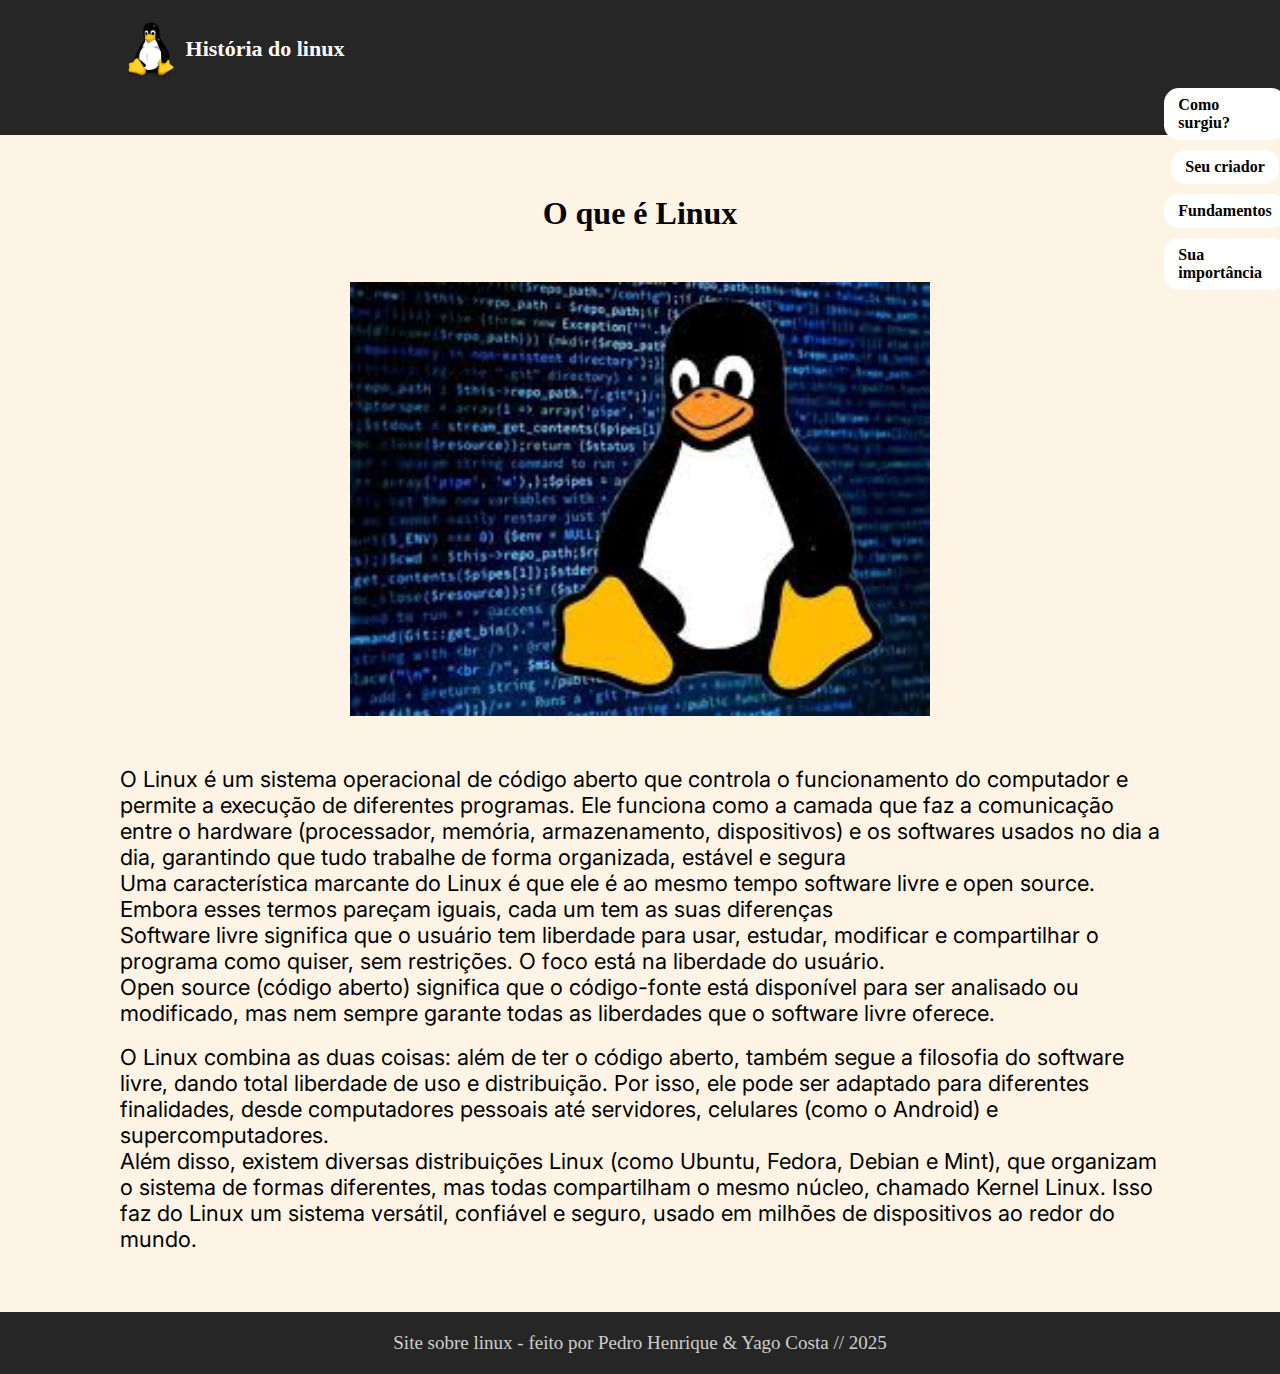
<file: index.html>
<!DOCTYPE html>
<html lang="en">

<head>
    <meta charset="UTF-8">
    <meta name="viewport" content="width=device-width, initial-scale=1.0">
    <link rel="stylesheet" href="style.css">
    <title>Linux</title>
    <link rel="preconnect" href="https://fonts.googleapis.com">
<link rel="preconnect" href="https://fonts.gstatic.com" crossorigin>
<link href="https://fonts.googleapis.com/css2?family=Inter:ital,opsz,wght@0,14..32,100..900;1,14..32,100..900&display=swap" rel="stylesheet">
</head>

<body>
    <header>
        <div>
            <a href="index.html" class="logo">
                <img src="Assets/penguim.com.png" alt="" class="imglogo">
                <h1 class="nome">História do linux</h1>
            </a>
        </div>
        <nav class="headeritems">
            <a href="como surgiu.html">Como surgiu?</a>
            <a href="criador.html">Seu criador</a>
            <a href="fundamentos.html">Fundamentos</a>
            <a href="importancia.html">Sua importância</a>
        </nav>
    </header>

    <div class="container">
        <h1 class="titulo">O que é Linux</h1>

        <img src="Assets/oqueélinux.jpg" alt="" class="imgtext">

        <div class="textcontainer">
            <p class="textop">O Linux é um sistema operacional de código aberto
                que controla o funcionamento do computador e
                permite a execução de diferentes programas. Ele
                funciona como a camada que faz a comunicação
                entre o hardware (processador, memória,
                armazenamento, dispositivos) e os softwares
                usados no dia a dia, garantindo que tudo
                trabalhe de forma organizada, estável e segura <br>
                Uma característica marcante do Linux é que ele
                é ao mesmo tempo software livre e open source.
                Embora esses termos pareçam iguais, cada um tem
                as suas diferenças <br>
                Software livre significa que o usuário tem
                liberdade para usar, estudar, modificar e
                compartilhar o programa como quiser, sem
                restrições. O foco está na liberdade do usuário. <br>
                Open source (código aberto) significa que o
                código-fonte está disponível para ser analisado ou
                modificado, mas nem sempre garante todas as
                liberdades que o software livre oferece.</p> <br>
            <p class="textop">O Linux combina as duas coisas: além de ter o
                código aberto, também segue a filosofia do
                software livre, dando total liberdade de uso e
                distribuição. Por isso, ele pode ser adaptado
                para diferentes finalidades, desde computadores
                pessoais até servidores, celulares (como o Android)
                e supercomputadores. <br> Além disso, existem diversas
                distribuições Linux (como Ubuntu, Fedora, Debian e Mint),
                que organizam o sistema de formas diferentes, mas todas
                compartilham o mesmo núcleo, chamado Kernel Linux. Isso
                faz do Linux um sistema versátil, confiável e seguro,
                usado em milhões de dispositivos ao redor
                do mundo.</p>


        </div>
    </div>

    <footer>
        <p class="rodapetext">Site sobre linux - feito por Pedro Henrique & Yago Costa // 2025</p>
    </footer>

</body>

</html>
</file>
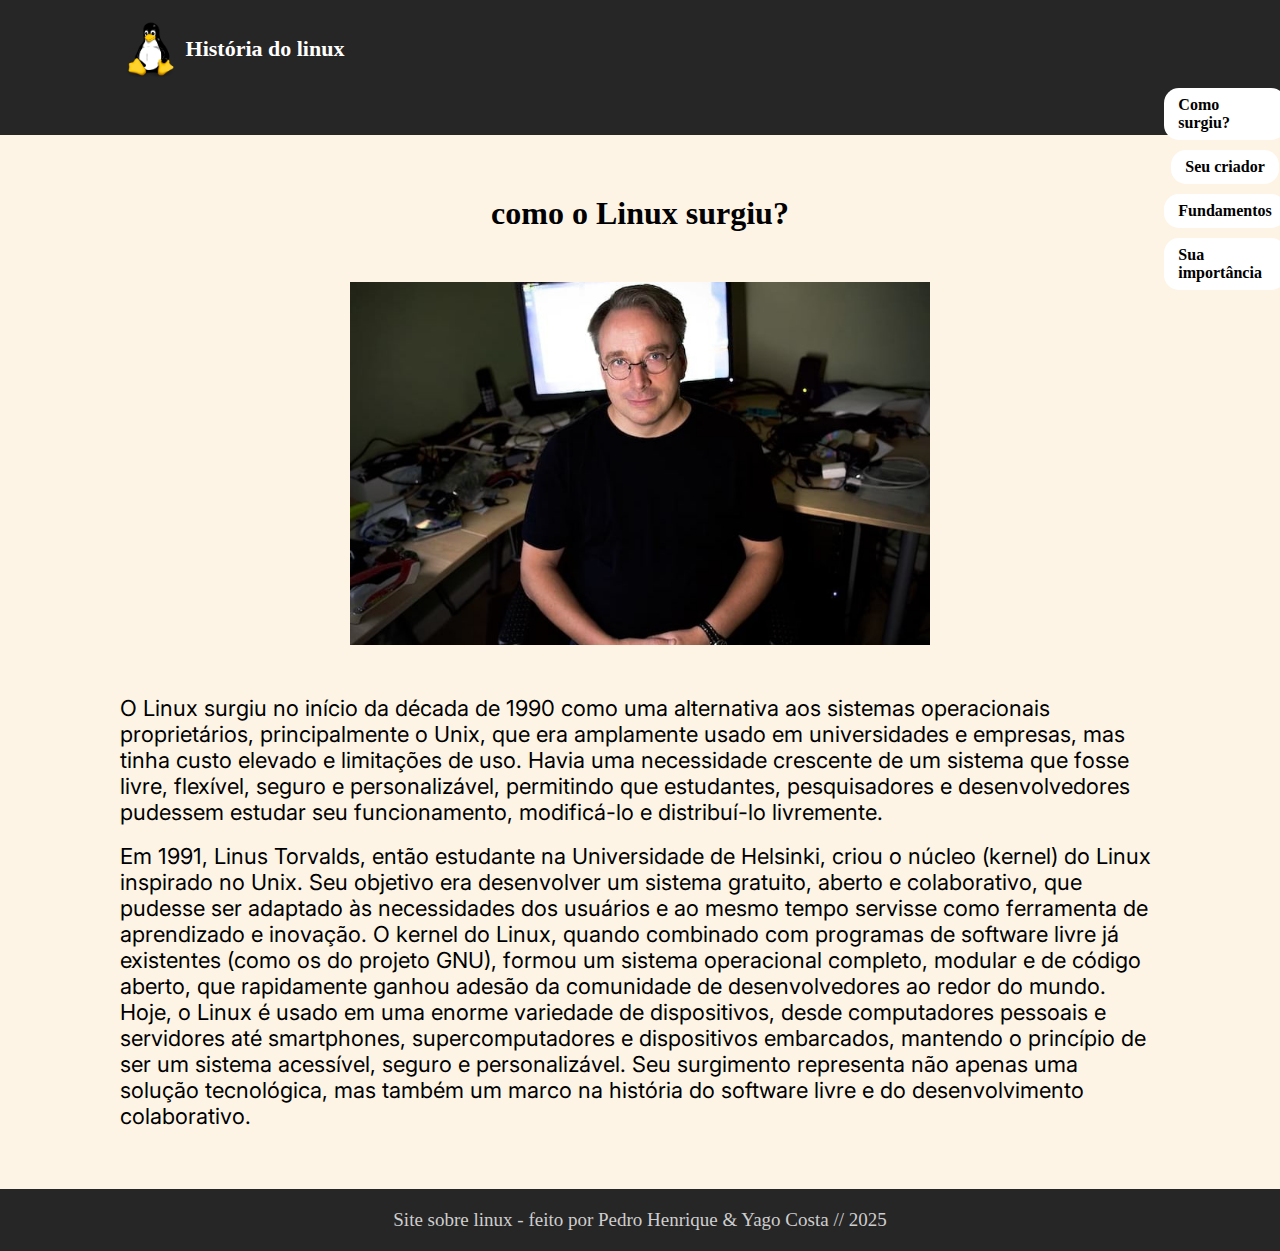
<file: como surgiu.html>
<!DOCTYPE html>
<html lang="en">

<head>
    <meta charset="UTF-8">
    <meta name="viewport" content="width=device-width, initial-scale=1.0">
    <link rel="stylesheet" href="style.css">
    <title>Como surgiu?</title>
    <link rel="preconnect" href="https://fonts.googleapis.com">
<link rel="preconnect" href="https://fonts.gstatic.com" crossorigin>
<link href="https://fonts.googleapis.com/css2?family=Inter:ital,opsz,wght@0,14..32,100..900;1,14..32,100..900&display=swap" rel="stylesheet">
<link rel="icon" href="/Assets/logo.png">
</head>

<body>
    <header>
        <div>
            <a href="index.html" class="logo">
                <img src="Assets/penguim.com.png" alt="" class="imglogo">
                <h1 class="nome">História do linux</h1>
            </a>
        </div>
        <nav class="headeritems">
            <a href="como surgiu.html">Como surgiu?</a>
            <a href="criador.html">Seu criador</a>
            <a href="fundamentos.html">Fundamentos</a>
            <a href="importancia.html">Sua importância</a>
        </nav>
    </header>

    <div class="container">
        <h1 class="titulo">como o Linux surgiu?</h1>

        <img src="Assets/comosurgiu.jpg" alt="" class="imgtext">

        <div class="textcontainer">
            <p class="textop">O Linux surgiu no início da década
                de 1990 como uma alternativa aos sistemas
                operacionais proprietários, principalmente o
                Unix, que era amplamente usado em universidades e
                empresas, mas tinha custo elevado e limitações de
                uso. Havia uma necessidade crescente de um sistema
                que fosse livre, flexível, seguro e
                personalizável, permitindo que estudantes,
                pesquisadores e desenvolvedores pudessem estudar
                seu funcionamento, modificá-lo e distribuí-lo
                livremente.
            </p><br>
            <p class="textop">Em 1991, Linus Torvalds, então
                estudante na Universidade de Helsinki, criou o
                núcleo (kernel) do Linux inspirado no Unix. Seu
                objetivo era desenvolver um sistema gratuito,
                aberto e colaborativo, que pudesse ser adaptado
                às necessidades dos usuários e ao mesmo tempo
                servisse como ferramenta de aprendizado e inovação.
                O kernel do Linux, quando combinado com programas
                de software livre já existentes (como os do
                projeto GNU), formou um sistema operacional
                completo, modular e de código aberto, que
                rapidamente ganhou adesão da comunidade de
                desenvolvedores ao redor do mundo. <br>Hoje, o
                Linux é usado em uma enorme variedade de
                dispositivos, desde computadores pessoais e
                servidores até smartphones, supercomputadores e
                dispositivos embarcados, mantendo o princípio
                de ser um sistema acessível, seguro e
                personalizável. Seu surgimento representa não
                apenas uma solução tecnológica, mas também um
                marco na história do software livre e do
                desenvolvimento colaborativo.</p>
        </div>
    </div>


    <footer>
        <p class="rodapetext">Site sobre linux - feito por Pedro Henrique & Yago Costa // 2025</p>
    </footer>

</body>

</html>
</file>
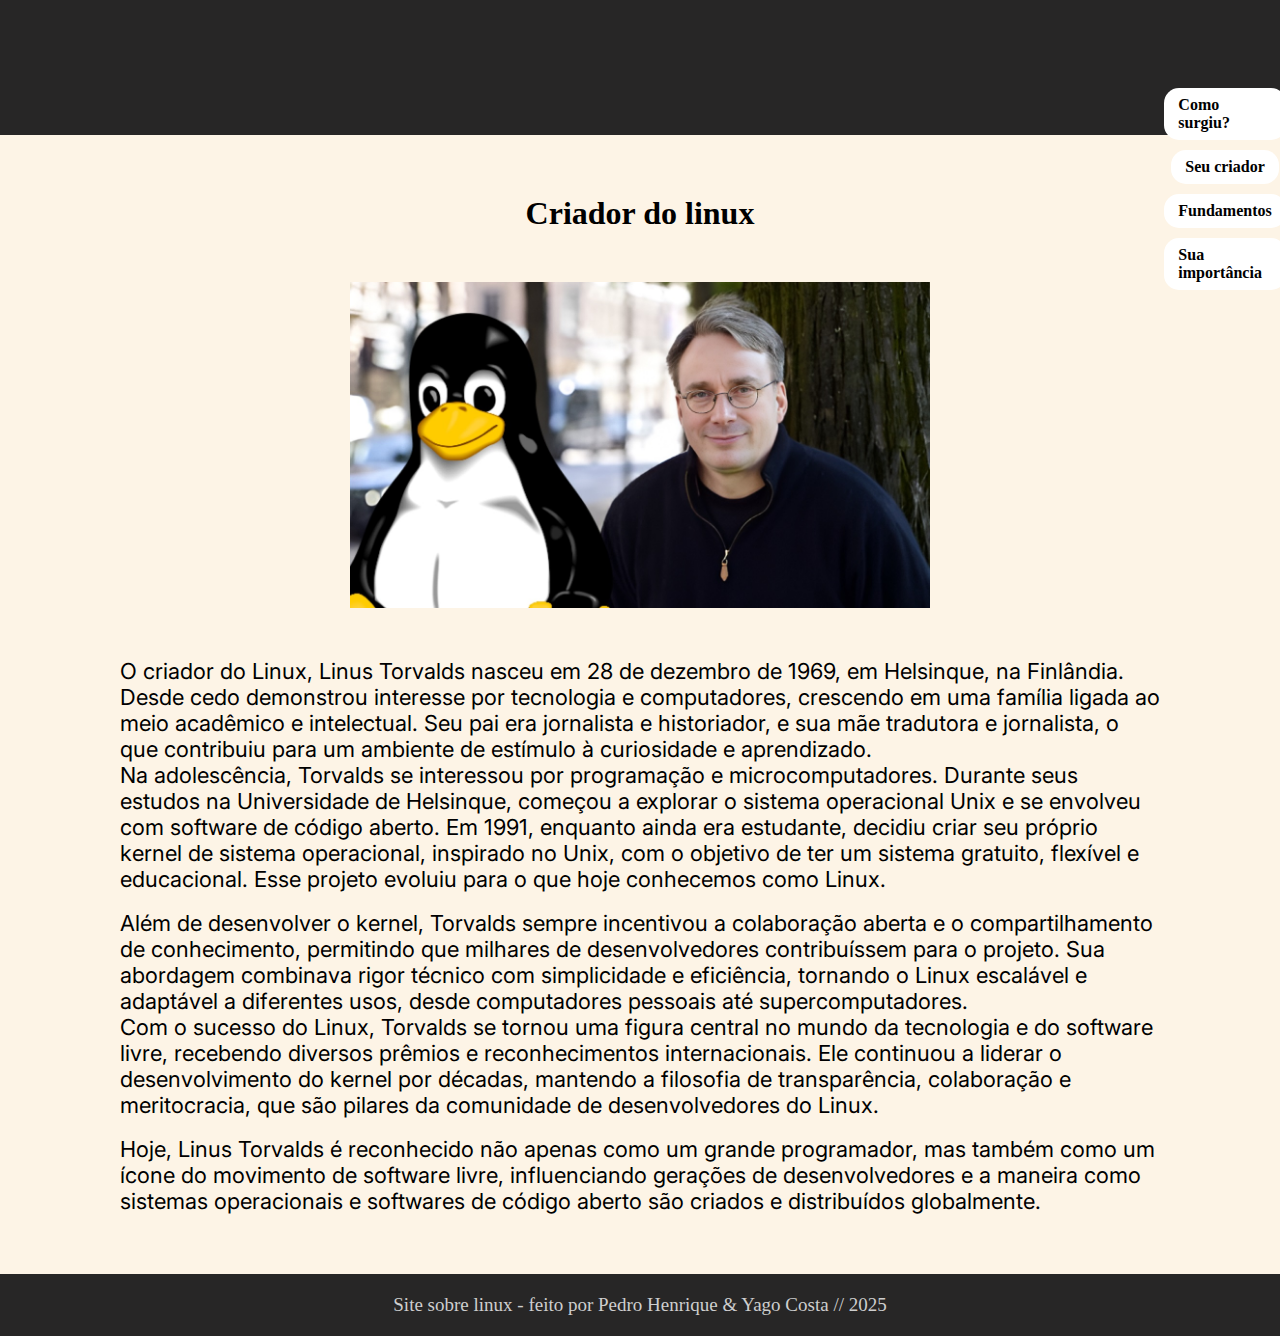
<file: criador.html>
<!DOCTYPE html>
<html lang="en">

<head>
    <meta charset="UTF-8">
    <meta name="viewport" content="width=device-width, initial-scale=1.0">
    <link rel="stylesheet" href="style.css">
    <title>Criador</title>
    <link rel="preconnect" href="https://fonts.googleapis.com">
<link rel="preconnect" href="https://fonts.gstatic.com" crossorigin>
<link href="https://fonts.googleapis.com/css2?family=Inter:ital,opsz,wght@0,14..32,100..900;1,14..32,100..900&display=swap" rel="stylesheet">
<link rel="icon" href="/Assets/logo.png">
</head>

<body>
    <header>
        <div class="logo">
            <a href="index.html" class="logo">
                <img src="Assets/penguim.com.png" alt="" class="imglogo">
                <h1 class="nome">História do linux</h1>
            </a>
        </div>
        <nav class="headeritems">
            <a href="como surgiu.html">Como surgiu?</a>
            <a href="criador.html">Seu criador</a>
            <a href="fundamentos.html">Fundamentos</a>
            <a href="importancia.html">Sua importância</a>
        </nav>
    </header>

    <div class="container">
        <h1 class="titulo">Criador do linux</h1>

        <img src="Assets/criador.jpg" alt="" class="imgtext">

        <div class="textcontainer">
            <p class="textop">O criador do Linux, Linus Torvalds
                nasceu em 28 de dezembro de 1969, em
                Helsinque, na Finlândia. Desde cedo demonstrou
                interesse por tecnologia e computadores,
                crescendo em uma família ligada ao meio acadêmico
                e intelectual. Seu pai era jornalista e
                historiador, e sua mãe tradutora e jornalista, o
                que contribuiu para um ambiente de estímulo à
                curiosidade e aprendizado. <br>Na adolescência,
                Torvalds se interessou por programação e
                microcomputadores. Durante seus estudos na
                Universidade de Helsinque, começou a explorar o
                sistema operacional Unix e se envolveu com
                software de código aberto. Em 1991, enquanto
                ainda era estudante, decidiu criar seu próprio
                kernel de sistema operacional, inspirado no Unix,
                com o objetivo de ter um sistema gratuito,
                flexível e educacional. Esse projeto evoluiu para
                o que hoje conhecemos como Linux.</p> <br>
            <p class="textop">Além de desenvolver o kernel,
                Torvalds sempre incentivou a colaboração
                aberta e o compartilhamento de conhecimento,
                permitindo que milhares de desenvolvedores
                contribuíssem para o projeto. Sua abordagem
                combinava rigor técnico com simplicidade e
                eficiência, tornando o Linux escalável e
                adaptável a diferentes usos, desde
                computadores pessoais até supercomputadores.
                <br>Com o sucesso do Linux, Torvalds se
                tornou uma figura central no mundo da
                tecnologia e do software livre, recebendo
                diversos prêmios e reconhecimentos
                internacionais. Ele continuou a liderar o
                desenvolvimento do kernel por décadas,
                mantendo a filosofia de transparência,
                colaboração e meritocracia, que são pilares
                da comunidade de desenvolvedores do Linux.
            </p>
            <br>
            <p class="textop">Hoje, Linus Torvalds é
                reconhecido não apenas como um grande
                programador, mas também como um ícone do
                movimento de software livre, influenciando
                gerações de desenvolvedores e a maneira
                como sistemas operacionais e softwares
                de código aberto são criados e
                distribuídos globalmente.</p>
        </div>
    </div>


    <footer>
        <p class="rodapetext">Site sobre linux - feito por Pedro Henrique & Yago Costa // 2025</p>
    </footer>

</body>

</html>
</file>
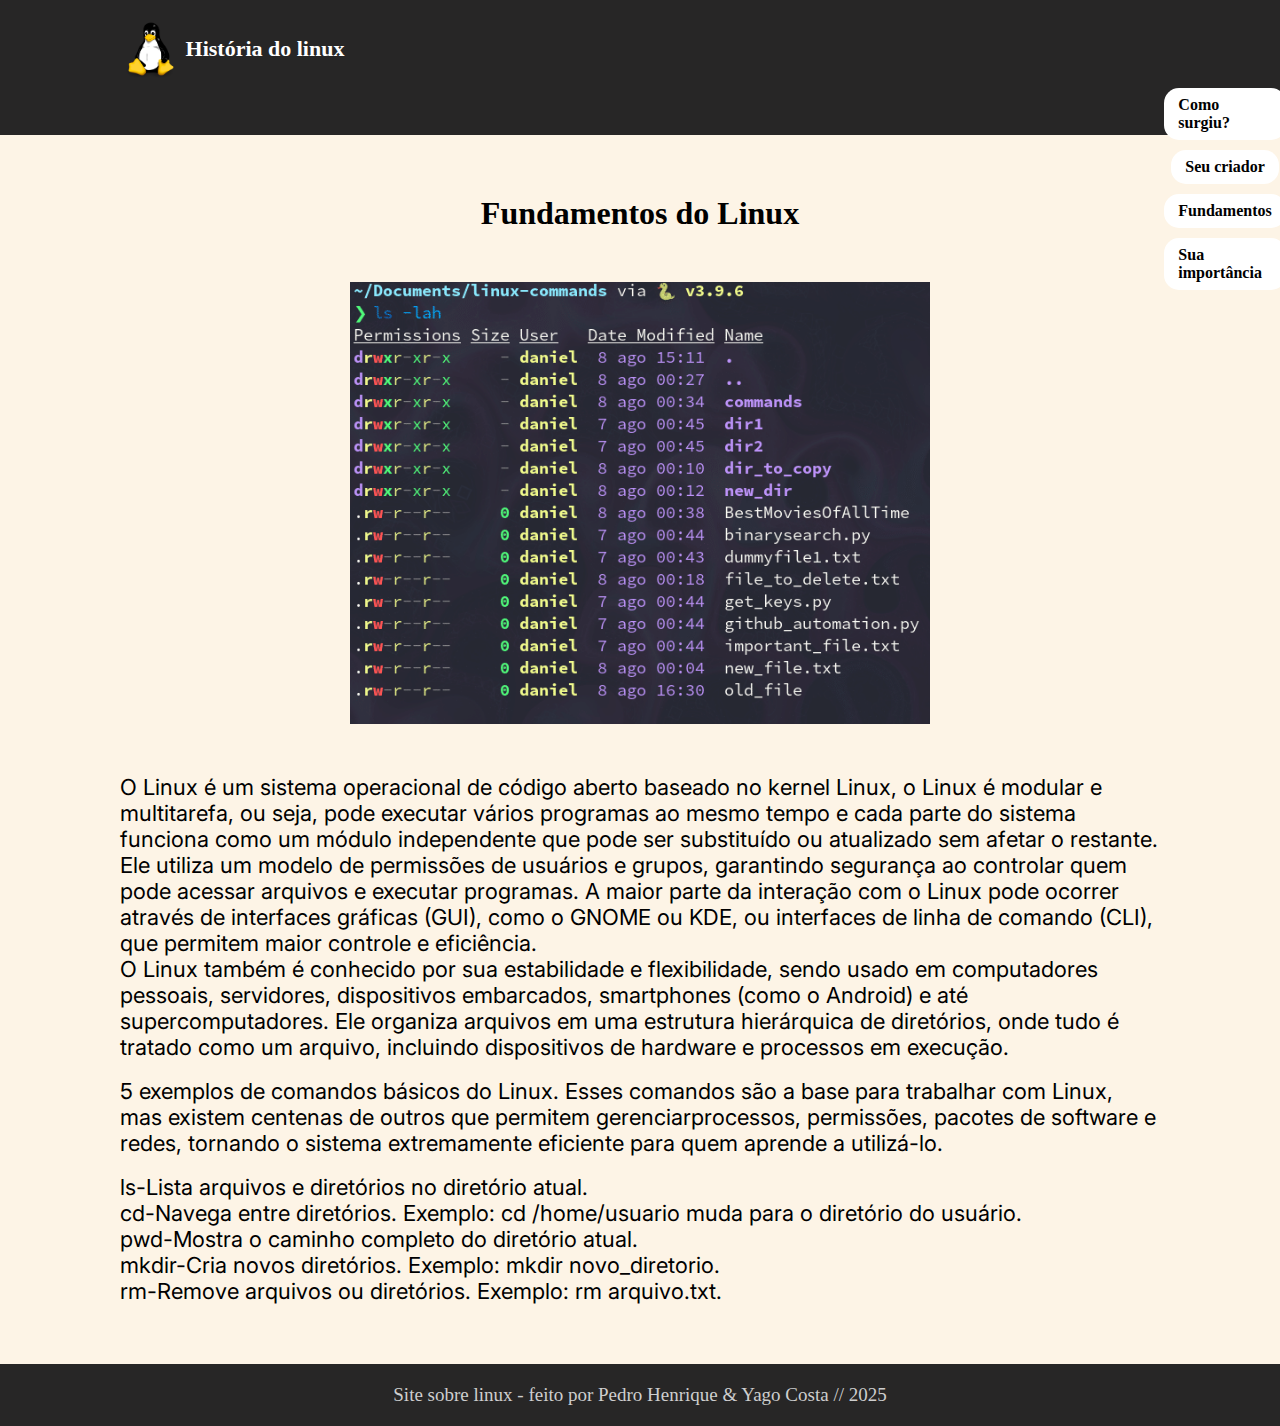
<file: fundamentos.html>
<!DOCTYPE html>
<html lang="en">

<head>
    <meta charset="UTF-8">
    <meta name="viewport" content="width=device-width, initial-scale=1.0">
    <link rel="stylesheet" href="style.css">
    <title>Fundamentos</title>
    <link rel="preconnect" href="https://fonts.googleapis.com">
<link rel="preconnect" href="https://fonts.gstatic.com" crossorigin>
<link href="https://fonts.googleapis.com/css2?family=Inter:ital,opsz,wght@0,14..32,100..900;1,14..32,100..900&display=swap" rel="stylesheet">
<link rel="icon" href="/Assets/logo.png">
</head>

<body>
    <header>
        <div>
            <a href="index.html" class="logo">
                <img src="Assets/penguim.com.png" alt="" class="imglogo">
                <h1 class="nome">História do linux</h1>
            </a>
        </div>
        <nav class="headeritems">
            <a href="como surgiu.html">Como surgiu?</a>
            <a href="criador.html">Seu criador</a>
            <a href="fundamentos.html">Fundamentos</a>
            <a href="importancia.html">Sua importância</a>
        </nav>
    </header>

    <div class="container">
        <h1 class="titulo">Fundamentos do Linux</h1>

        <img src="Assets/fundamentos.png" alt="" class="imgtext">

        <div class="textcontainer">
            <p class="textop">O Linux é um sistema operacional
                de código aberto baseado no kernel Linux, o Linux é
                modular e multitarefa, ou seja, pode executar
                vários programas ao mesmo tempo e cada parte do
                sistema funciona como um módulo independente que
                pode ser substituído ou atualizado sem afetar o
                restante. Ele utiliza um modelo de permissões de
                usuários e grupos, garantindo segurança ao
                controlar quem pode acessar arquivos e executar
                programas. A maior parte da interação com o Linux
                pode ocorrer através de interfaces gráficas (GUI),
                como o GNOME ou KDE, ou interfaces de linha de
                comando (CLI), que permitem maior controle e
                eficiência. <br>O Linux também é conhecido por
                sua estabilidade e flexibilidade, sendo usado em
                computadores pessoais, servidores, dispositivos
                embarcados, smartphones (como o Android) e até
                supercomputadores. Ele organiza arquivos em uma
                estrutura hierárquica de diretórios, onde tudo é
                tratado como um arquivo, incluindo dispositivos
                de hardware e processos em execução.</p> <br>
            <p class="textop">5 exemplos de comandos básicos
                do Linux. Esses comandos são a base para
                trabalhar com Linux, mas existem centenas de
                outros que permitem gerenciarprocessos,
                permissões, pacotes de software e redes,
                tornando o sistema extremamente eficiente
                para quem aprende a utilizá-lo.</p> <br>
            <p class="textop">ls-Lista arquivos e
                diretórios no diretório atual. <br>cd-Navega
                entre diretórios. Exemplo: cd /home/usuario
                muda para o diretório do usuário. <br>pwd-Mostra
                o caminho completo do diretório atual. <br>mkdir-Cria
                novos diretórios. Exemplo:
                mkdir novo_diretorio. <br>rm-Remove
                arquivos ou diretórios.
                Exemplo: rm arquivo.txt.</p>
        </div>
    </div>


    <footer>
        <p class="rodapetext">Site sobre linux - feito por Pedro Henrique & Yago Costa // 2025</p>
    </footer>

</body>

</html>
</file>
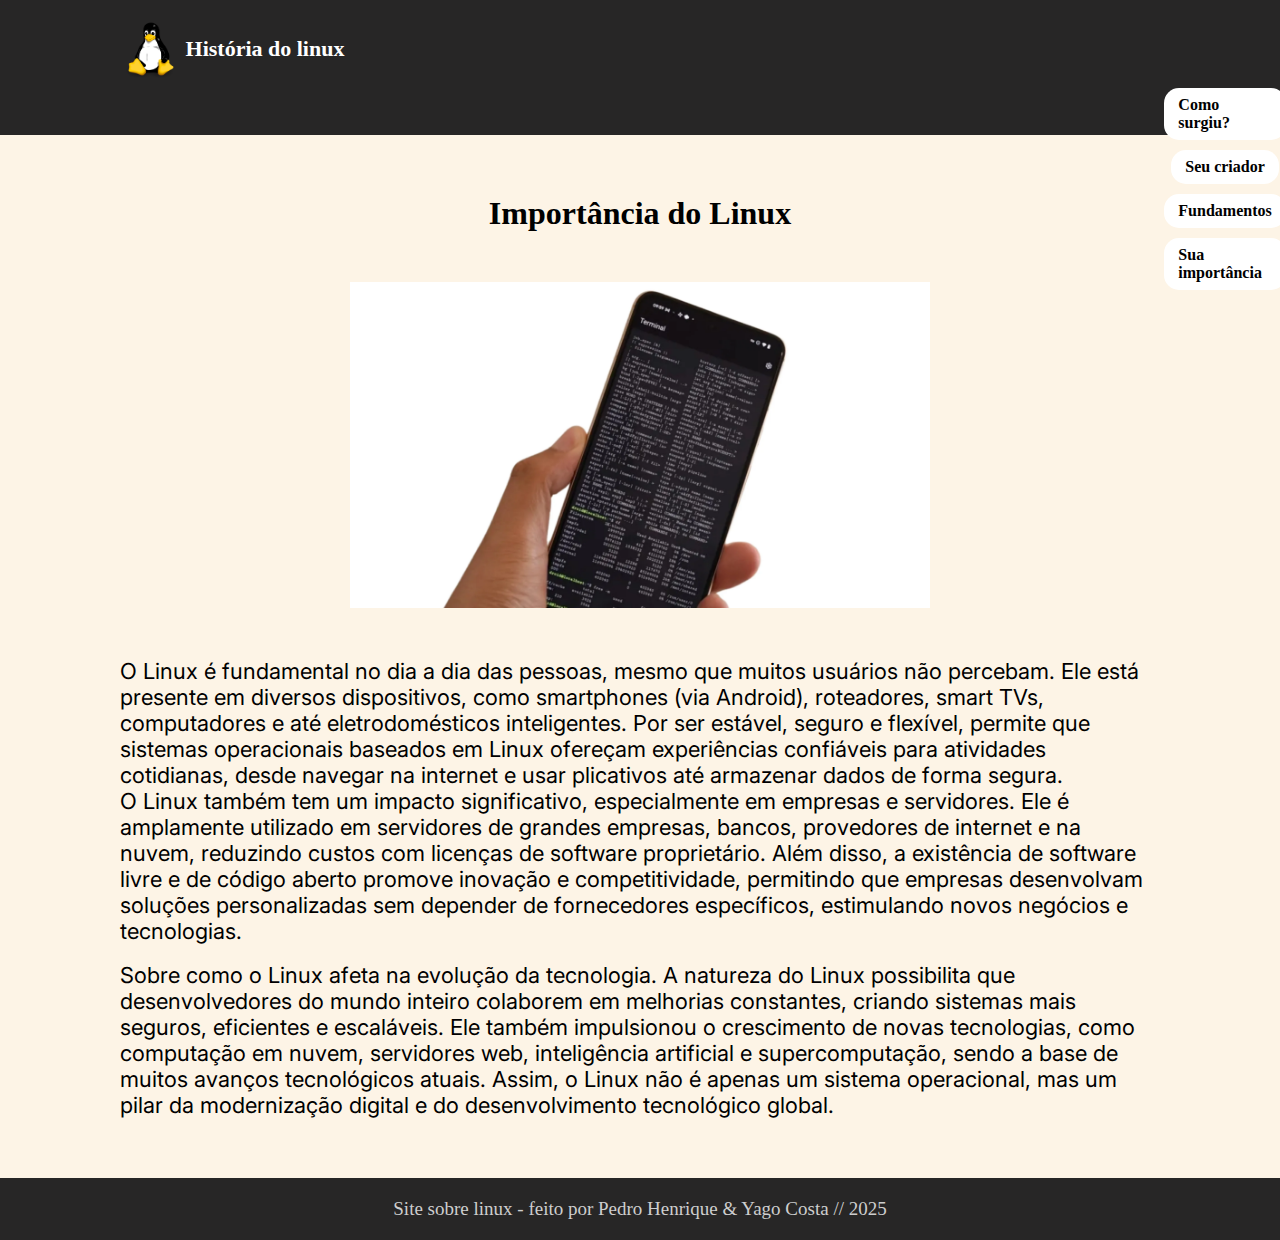
<file: importancia.html>
<!DOCTYPE html>
<html lang="en">

<head>
    <meta charset="UTF-8">
    <meta name="viewport" content="width=device-width, initial-scale=1.0">
    <link rel="stylesheet" href="style.css">
    <title>importancia</title>
    <link rel="preconnect" href="https://fonts.googleapis.com">
<link rel="preconnect" href="https://fonts.gstatic.com" crossorigin>
<link href="https://fonts.googleapis.com/css2?family=Inter:ital,opsz,wght@0,14..32,100..900;1,14..32,100..900&display=swap" rel="stylesheet">
<link rel="icon" href="/Assets/logo.png">
</head>

<body>
    <header>
        <div>
            <a href="index.html" class="logo">
                <img src="Assets/penguim.com.png" alt="" class="imglogo">
                <h1 class="nome">História do linux</h1>
            </a>
        </div>
        <nav class="headeritems">
            <a href="como surgiu.html">Como surgiu?</a>
            <a href="criador.html">Seu criador</a>
            <a href="fundamentos.html">Fundamentos</a>
            <a href="importancia.html">Sua importância</a>
        </nav>
    </header>

    <div class="container">
        <h1 class="titulo">Importância do Linux</h1>

        <img src="Assets/importância.webp" alt="" class="imgtext">

        <div class="textcontainer">
            <p class="textop">O Linux é fundamental no dia a dia
                das pessoas, mesmo que muitos usuários não
                percebam. Ele está presente em diversos
                dispositivos, como smartphones (via Android),
                roteadores, smart TVs, computadores e até
                eletrodomésticos inteligentes. Por ser estável,
                seguro e flexível, permite que sistemas
                operacionais baseados em Linux ofereçam
                experiências confiáveis para atividades
                cotidianas, desde navegar na internet e usar
                plicativos até armazenar dados de forma segura.
                <br>O Linux também tem um impacto significativo,
                especialmente em empresas e servidores.
                Ele é amplamente utilizado em servidores de
                grandes empresas, bancos, provedores de internet
                e na nuvem, reduzindo custos com licenças de
                software proprietário. Além disso, a existência
                de software livre e de código aberto promove
                inovação e competitividade, permitindo que
                empresas desenvolvam soluções personalizadas sem
                depender de fornecedores específicos,
                estimulando novos negócios e tecnologias.
            </p> <br>
            <p class="textop"> Sobre como o Linux afeta na
                evolução da tecnologia. A natureza do
                Linux possibilita que desenvolvedores do mundo
                inteiro colaborem em melhorias constantes,
                criando sistemas mais seguros, eficientes e
                escaláveis. Ele também impulsionou o
                crescimento de novas tecnologias, como
                computação em nuvem, servidores web,
                inteligência artificial e supercomputação,
                sendo a base de muitos avanços tecnológicos
                atuais. Assim, o Linux não é apenas um
                sistema operacional, mas um pilar da
                modernização digital e do desenvolvimento
                tecnológico global.</p>
        </div>
    </div>


    <footer>
        <p class="rodapetext">Site sobre linux - feito por Pedro Henrique & Yago Costa // 2025</p>
    </footer>







</body>

</html>
</file>
<file: style.css>
* {
    /*reset css*/
    box-sizing: border-box;
    margin: 0;
    padding: 0;
}

html {
    scroll-behavior: smooth;
}

body {
    max-width: 100%;
    overflow-x: hidden;
    background-color: rgb(253, 244, 230);
}

ul {
    padding: 0;
    list-style: none;
}

a {
    text-decoration: none;
}

img {
    max-width: 100%;
}

/*header*/

header {
    display: flex;
    flex-direction: column;
    align-items: center;
    padding: 15px 20px;
    background-color: rgb(39, 38, 38);
    gap: 10px;
    text-align: center;
}

.logo {
    display: flex;
    align-items: center;
    gap: 10px;
}

.imglogo {
    width: 40px;
    height: auto;
}

.nome {
    font-size: 18px;
    color: #ffffff;
}

nav {
    display: flex;
    flex-wrap: wrap;
    justify-content: center;
    gap: 10px;
}

nav a {
    font-weight: bold;
    background-color: #ffffff;
    padding: 6px 12px;
    border-radius: 15px;
    color: #000000;
    font-size: 14px;
    transition: background-color 0.3s ease;
}

nav a:hover {
    background-color: #d3d3d3;
    color: #000000;
}


.container {
    display: flex;
    flex-direction: column;
    align-items: center;
    gap: 20px;
    padding: 20px;
    flex: 1;
    text-align: center;
}

.imgtext {
    width: 90%;
    height: auto;
}

.textcontainer {
    padding: 0 20px;
}

.textop {
    font-size: 18px;
    font-family: "Inter", sans-serif;
    font-optical-sizing: auto;
    font-weight: 17vw;
    font-style: normal;
}


footer {
    /*rodape*/
    text-align: center;
    padding: 15px;
    font-size: 16px;
    background-color: rgb(39, 38, 38);
}

.rodapetext {
    color: rgb(206, 206, 206);
}


@media (min-width: 768px) {

    /*tabletes*/
    header {
        flex-direction: column;
        justify-content: space-between;
        padding: 20px 40px;
        text-align: left;
    }

    .nome {
        font-size: 20px;
    }

    nav a {
        font-size: 15px;
    }

    .container {
        padding: 40px;
        gap: 30px;
    }

    .imgtext {
        width: 50%;
    }

    .textop {
        font-size: 20px;
    }

    footer {
        font-size: 18px;
    }
}


@media (min-width: 1024px) {

    /*computador*/
    header {
        padding: 20px 60px;
        height: 15vh;
    }

    .headeritems {
        display: flex;
        margin-left: 130vh;
    
       
       
    }

    .logo {
        display: flex;
        margin-right: 90vh;

    }


    .imglogo {
        width: 50px;
    }

    .nome {
        font-size: 22px;
    }

    nav a {
        font-size: 16px;
        padding: 8px 14px;
    }

    .container {
        flex-direction: column;
        justify-content: space-around;
        align-items: center;
        gap: 50px;
        padding: 60px;
        text-align: left;

    }

    .textcontainer {
        padding: 0 60px;
    }

    .textop {
        font-size: 22px;
    }

    footer {
        font-size: 19px;
        padding: 20px;

    }
}
</file>
